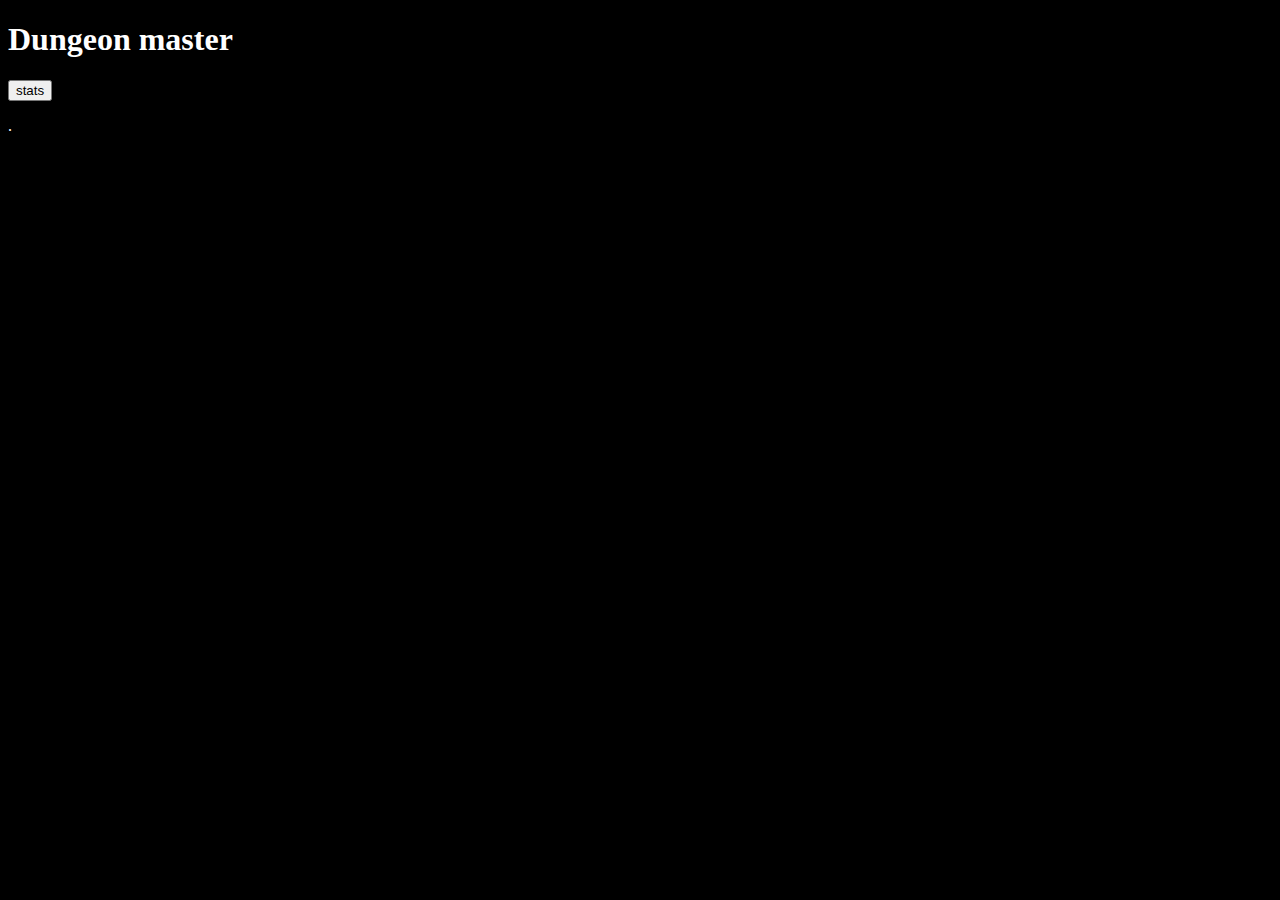
<file: DungeonMaster/index.html>
<!DOCTYPE html>
<html lang="en">
<head>
    <meta charset="UTF-8">
    <meta name="viewport" content="width=device-width, initial-scale=1.0">
    <title>Document</title>
    <link rel="stylesheet" href="kleuren.css">
</head>
<body>
    <h1>Dungeon master</h1>

    <button type="button" id="button">stats</button>
    <p id="resultaat">.</p>

    <script>
        document.getElementById("button").addEventListener("click", rollingForStats);
        var lijst = []

        function rollingForStats(){
            lijst = []

            for(var i=0; i<4; i++){
                var random = Math.floor(Math.random()*6)+1
                lijst.push(random)
            }
            console.log(lijst)
            lijst.sort();
            console.log(lijst);
            var remover = lijst.shift();
            console.log(lijst)
            console.log(remover)

            var j = 0
            for(var i=0; i<lijst.length; i++){
                j+=lijst[i]
            }
            document.getElementById("resultaat").innerHTML="het resultaat is " + j + " en het laagste getal is " + remover;
        }
    </script>
    
</body>
</html>
</file>
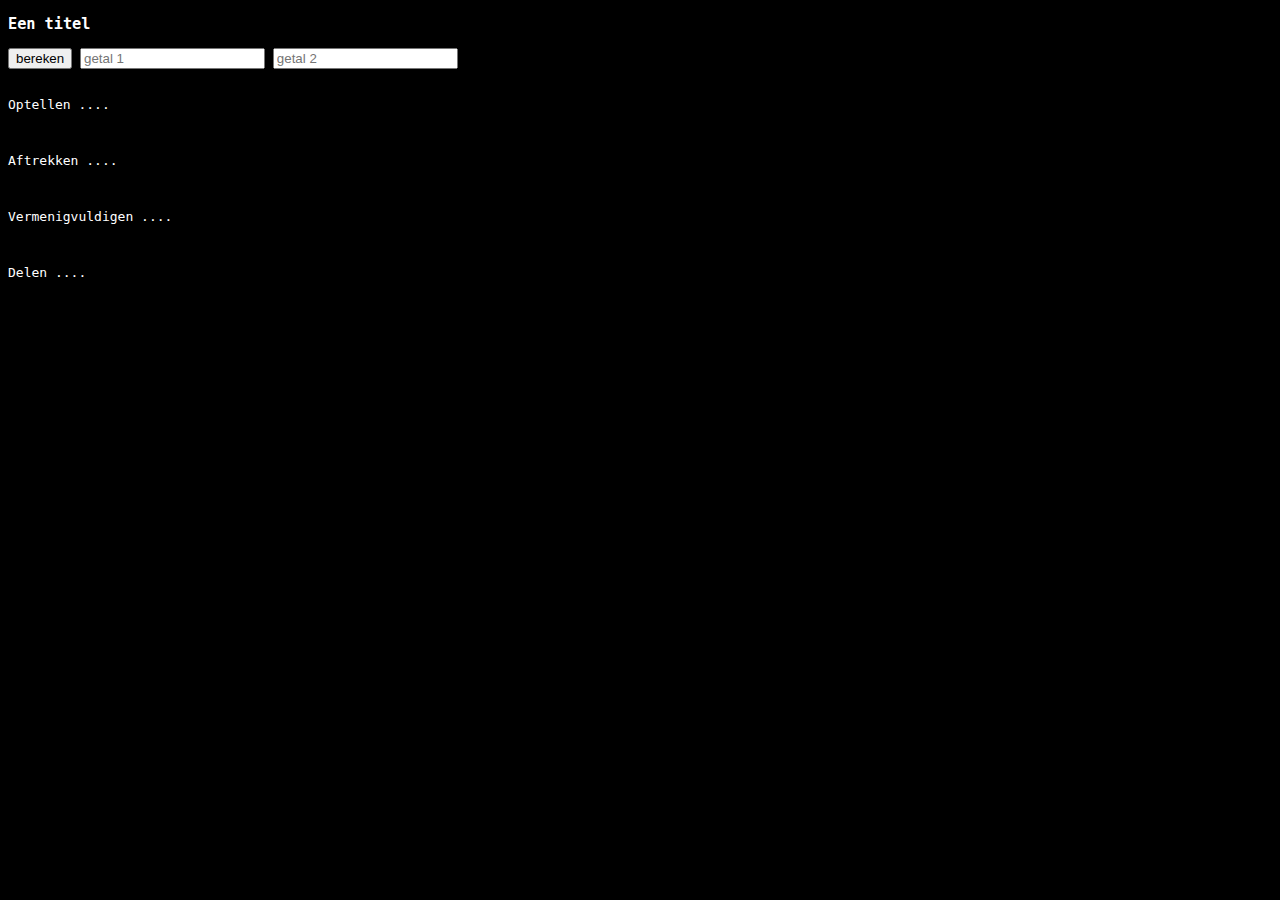
<file: getal_maschine/index.html>
<!doctype html>
<html>
    <head>
        <meta charset="utf-8">
        <title>Getal maschine</title>
        <style>body{ font-family: monospace;} </style>
        <link rel="stylesheet" href="kleuren.css">
    </head>

    <body>
        <h3>Een titel</h3>
        
        <input type="button" value="bereken" id="mijnButton">
        <input type="text" id="getal1" placeholder="getal 1">  
        <input type="text" id="getal2" placeholder="getal 2">
        
        <br><br>
        <p>Optellen <span id = "optellen">....</span></p>
        <br>
        <p>Aftrekken <span id = "aftrekken">....</span></p>
        <br>
        <p>Vermenigvuldigen <span id = "vermenigvuldigen">....</span></p>
        <br>
        <p>Delen <span id = "delendoor">....</span></p>
            
        <script src="getallen.js"></script>
    </body>
</html>
</file>
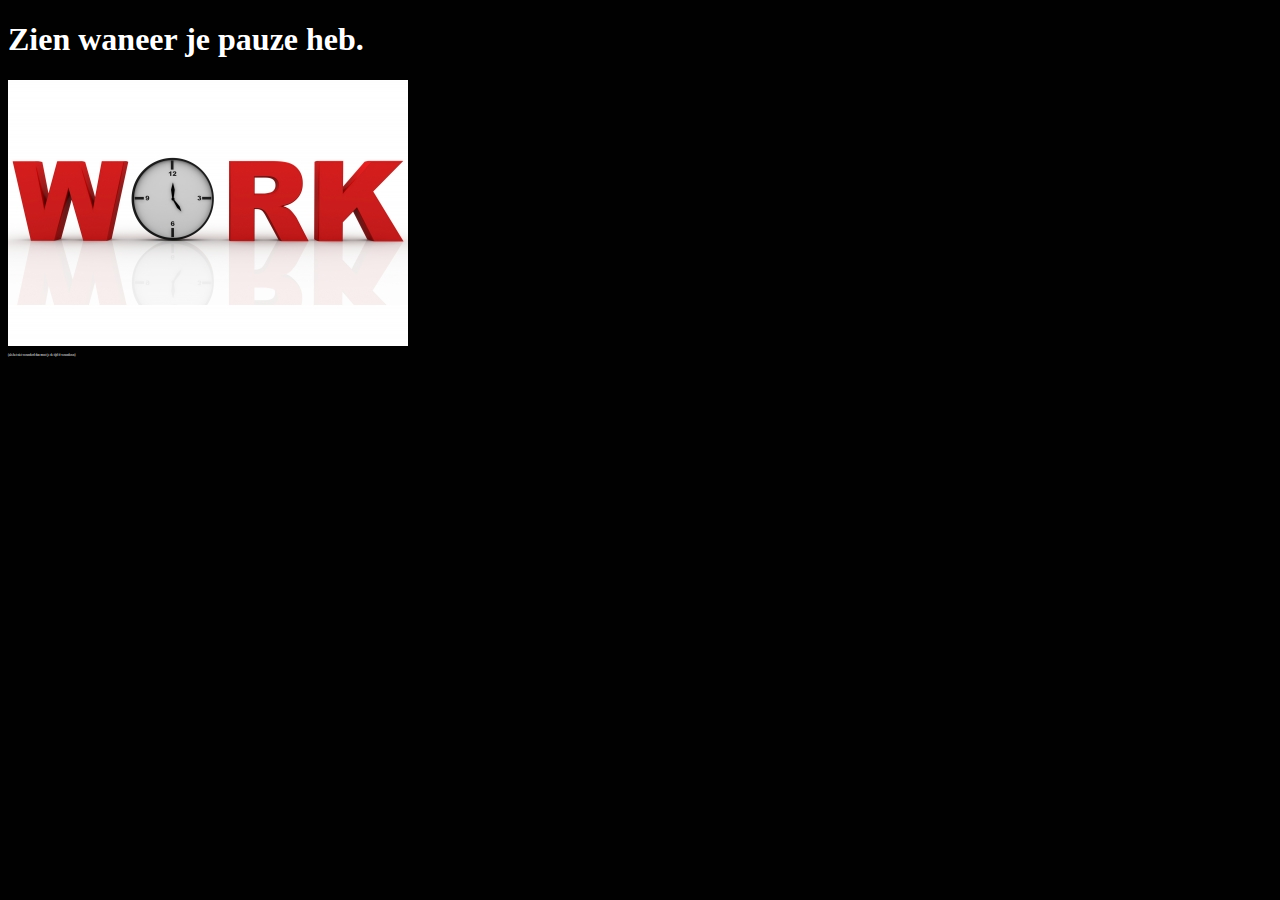
<file: gimme_a_break/index.html>
<!DOCTYPE html>
<html lang="en">
<head>
    <meta charset="UTF-8">
    <meta name="viewport" content="width=device-width, initial-scale=1.0">
    <title>Break Time</title>
    <link rel="stylesheet" href="nightmode.css">
</head>
<body>
    <h1>Zien waneer je pauze heb.</h1>
    <h4 id = "clock"></h4>
    <img id="break_img" src="work.jpg" alt="break time">

    <script src = "break.js"></script>

    <p>(als het niet veranderd dan moet je de tijd ff veranderen)</p>
</body>
</html>
</file>
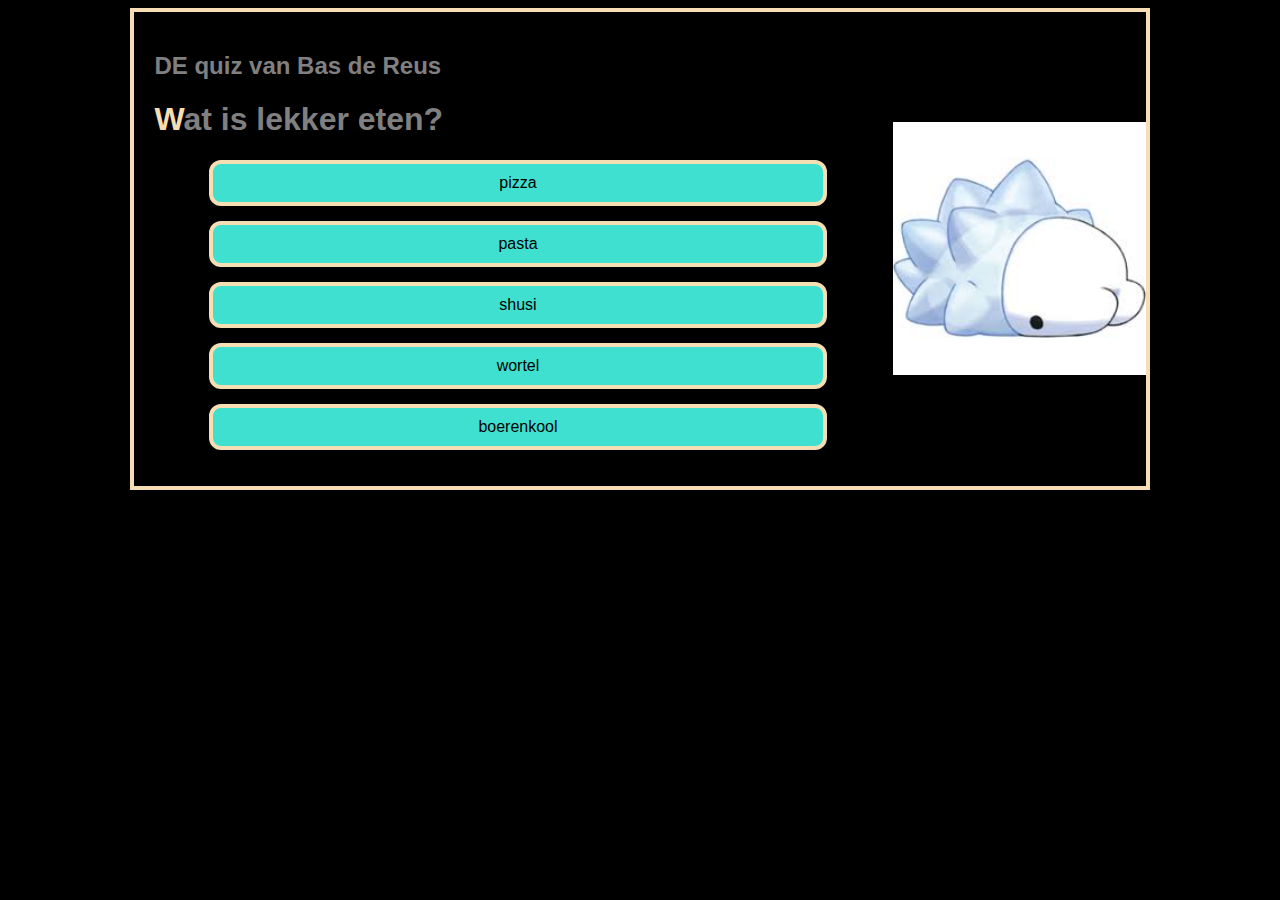
<file: Quiz/index.html>
<!DOCTYPE html>
<html>
  <head>
    <meta charset="utf-8">
    <link rel="stylesheet" href="style.css">
    <title>quiz</title>
    <script src = "./quiz.js"></script>
    <script src="./script.js" defer></script>
  </head>
  <body>
    <div class="wrapper" id="quizWrapper">
      <div class="questionBox" id="questionBox">
          <h2 class="quizTitle" id="quizTitle"></h2>
          <h1 class="myQuestion" id="myQuestion"></h1>
          <ul class="myAnswer" id="myAnswer"></ul>
      </div>
      <div class="resultBox" id="resultBox">einde</div>
    </div>
  </body>
</html>
</file>
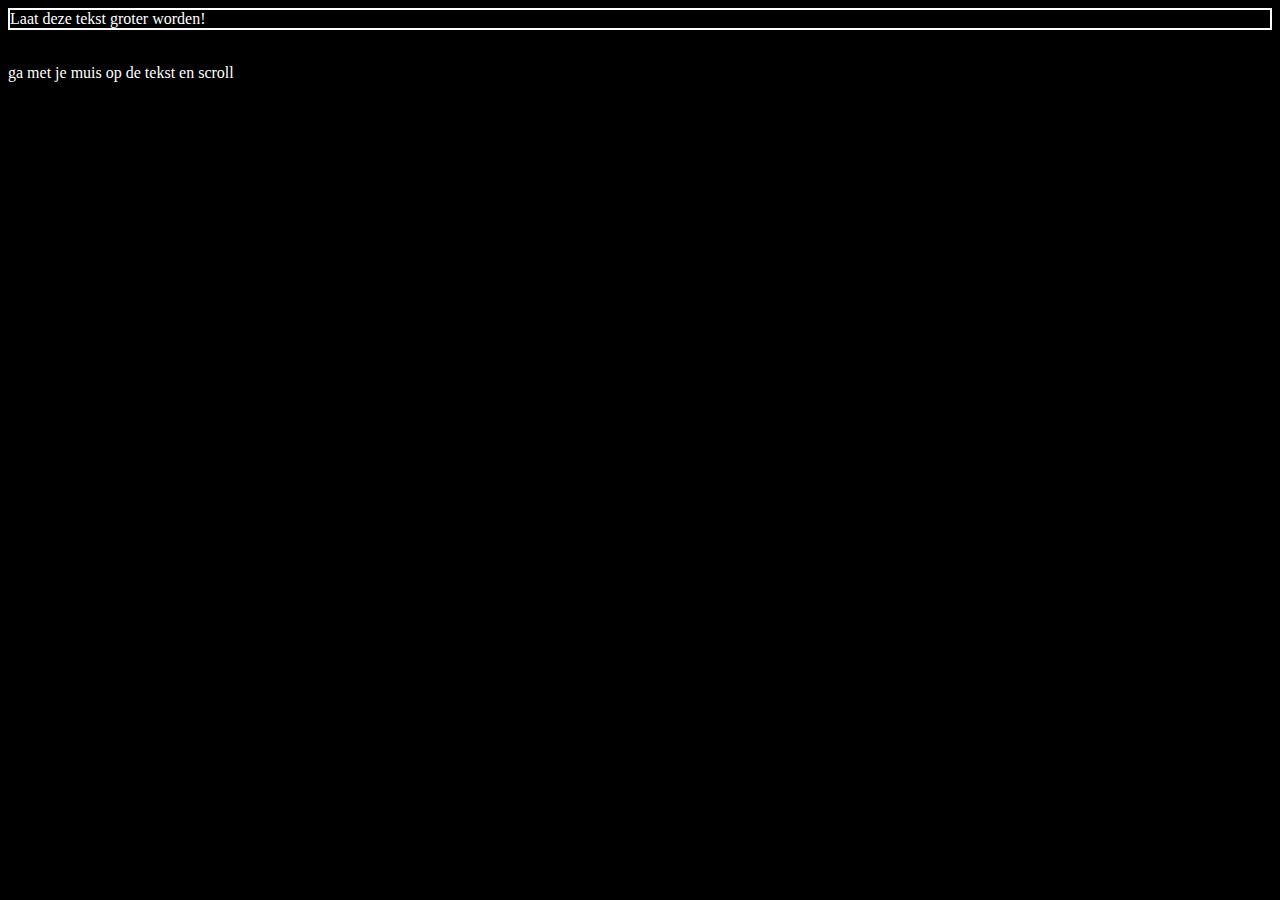
<file: scroll_ding/index.html>
<!DOCTYPE html>
<html lang="en">
<head>
    <meta charset="UTF-8">
    <meta name="viewport" content="width=device-width, initial-scale=1.0">
    <title>Document</title>
    <style>
        body {
            background-color: black;
            color: white;
        }
        #tekst {
            border: solid white 2px;
        }
    </style>
</head>
<body>
    <div id="tekst">Laat deze tekst groter worden!</div>
    <br><p>ga met je muis op de tekst en scroll</p>

    <script>
        document.getElementById("tekst").addEventListener("wheel", groei); //event van scroll
        
        let pixels = 16;

        function groei() {
          pixels = 1 + pixels //pixels wordt groter
          this.style.fontSize = pixels + "px"; //fontsize wordt pixels
        }
    </script>
</body>
</html>
</file>
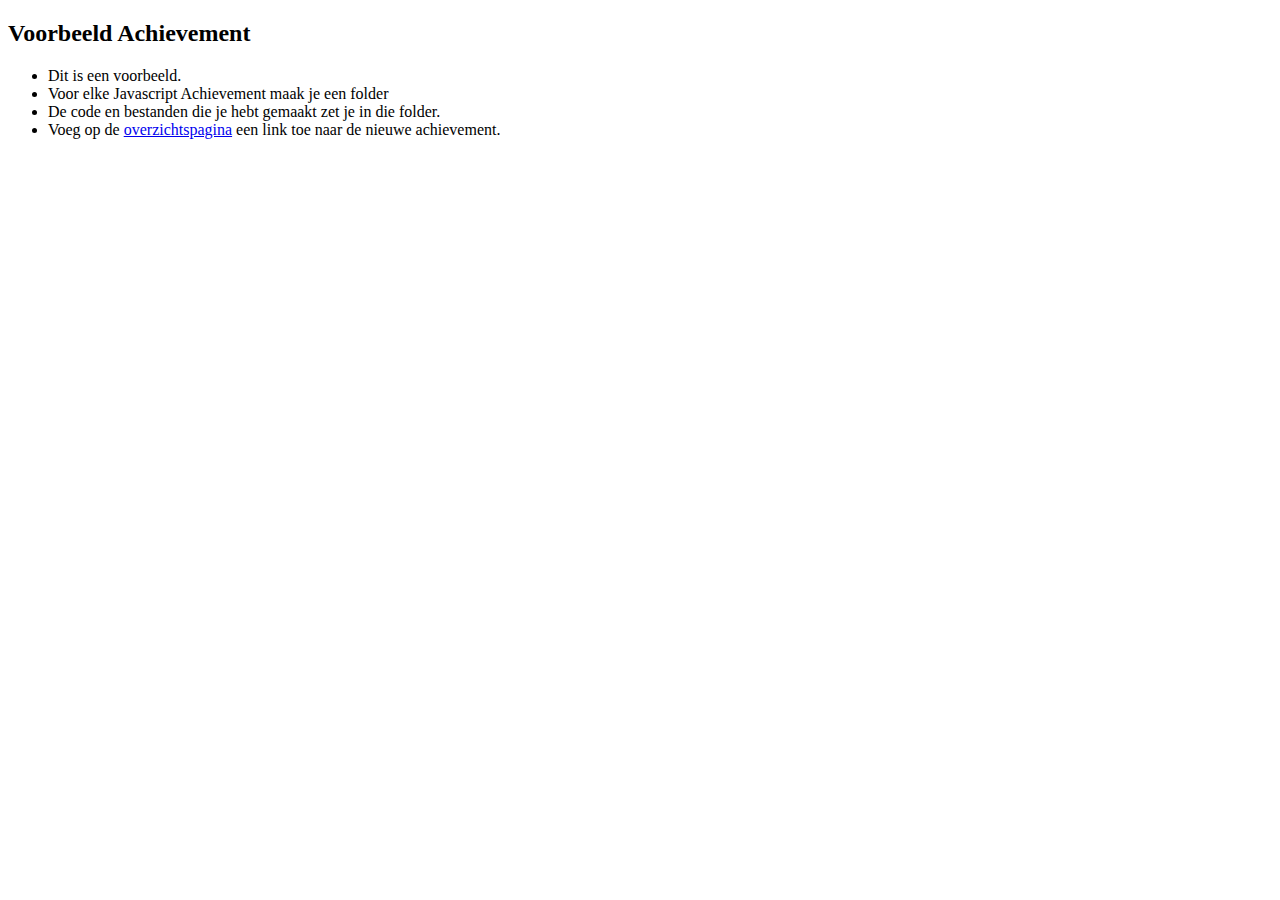
<file: voorbeeld-achievement/index.html>
<!DOCTYPE html>
<html lang="en">

<head>
    <meta charset="UTF-8">
    <meta name="viewport" content="width=device-width, initial-scale=1.0">
    <title>Voorbeeld Achievement</title>
    <link href="https://fonts.googleapis.com/css2?family=Roboto:wght@300&display=swap" rel="stylesheet">
    <script>
        function melding() {
            alert("Welkeom bij het voorbeeld");
        }

        window.onload = melding
    </script>
</head>

<body>
    <div class="container">
        <h2>Voorbeeld Achievement</h1>
        <ul>
            <li>Dit is een voorbeeld.</li>
            <li>Voor elke Javascript Achievement maak je een folder</li>
            <li>De code en bestanden die je hebt gemaakt zet je in die folder.
            <li>Voeg op de <a href="../index.html">overzichtspagina</a> een link toe naar de nieuwe achievement.
        </ul>
    </div>
</body>

</html>
</file>
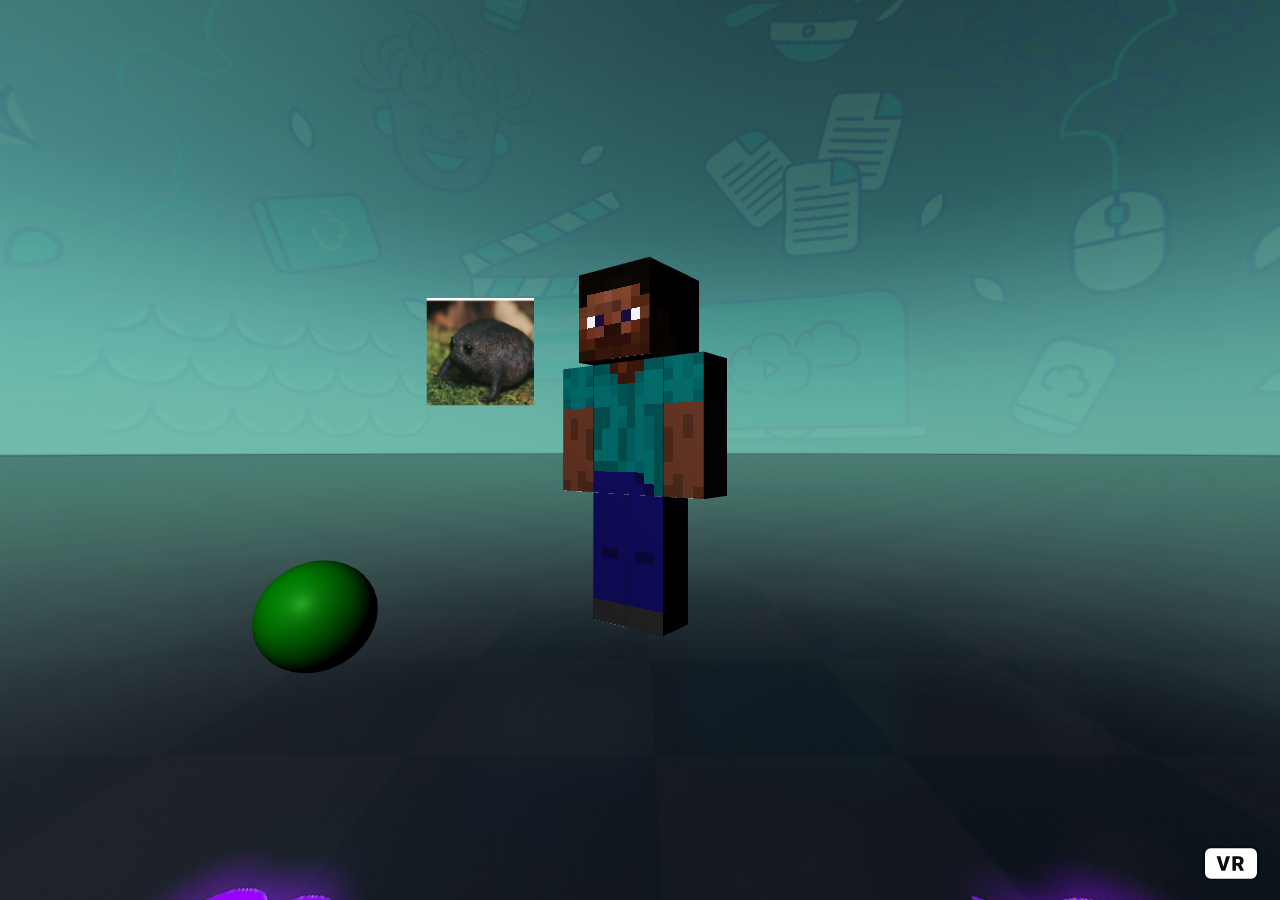
<file: webxr_demo/index.html>
<!DOCTYPE html>
<html>
  <head>
    <title>Ma WebXR voorbeeld -> fullscreen</title>
    <script src="library/aframe.js"></script>
    <script src="library/ma-webxr.js" defer></script>
    <script src="app.js" defer></script>
  </head>
  <body>
  <!-- Hier begint het WebXR component -->
  <a-scene background="color: white"></a-scene>
  <!-- Hier eindigt het WebXR component -->
  </body>
</html>
</file>
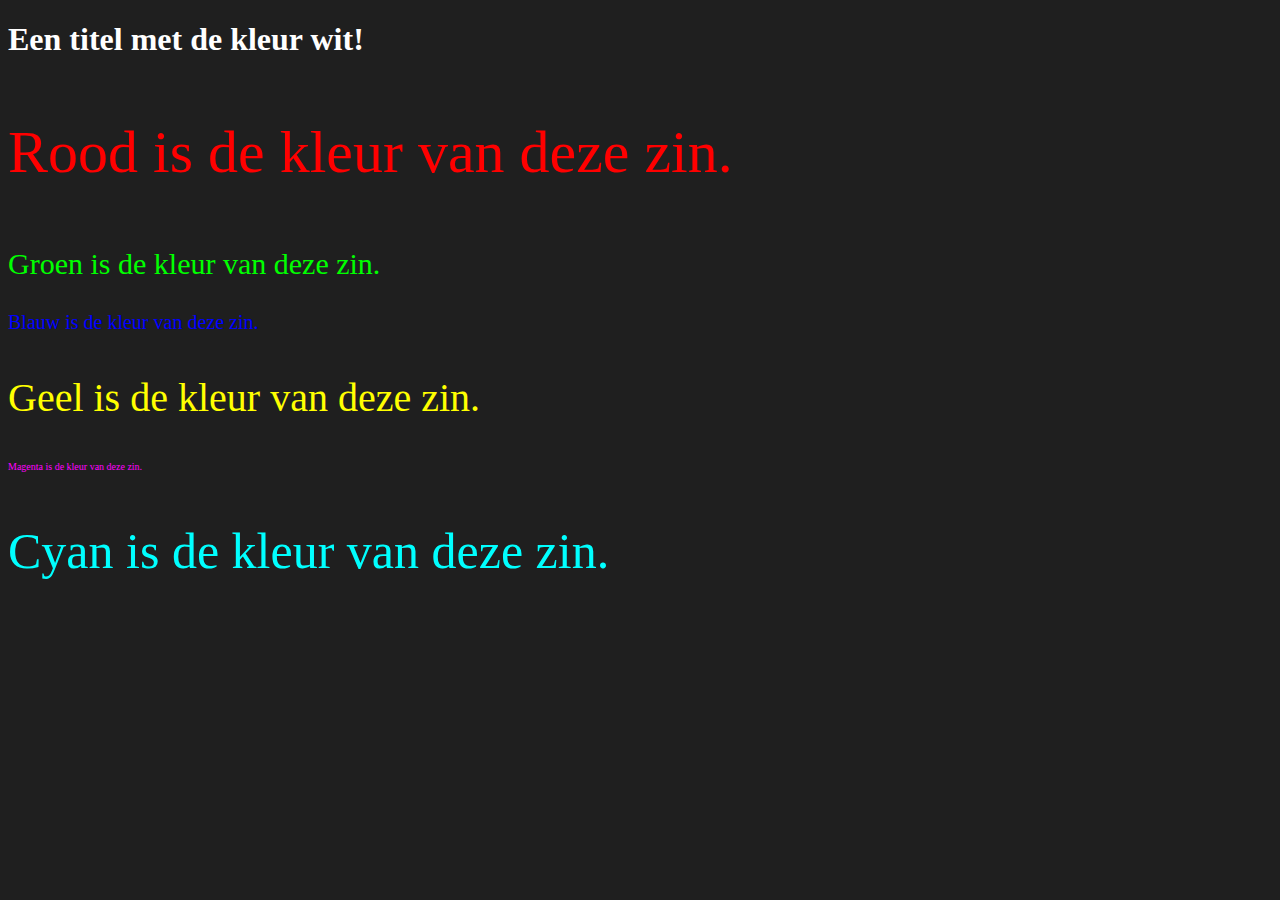
<file: Classes_and_styles/kleuren.html>
<!DOCTYPE html>
<html lang="en">
<head>
    <meta charset="UTF-8">
    <meta name="viewport" content="width=device-width, initial-scale=1.0">
    <title>Kleuren</title>
</head>
<body style="background-color:rgb(31, 31, 31);">
    <h1 style="color:white;">Een titel met de kleur wit!</h1>
    <p style="font-size:60px; color: rgb(255, 0, 0);">Rood is de kleur van deze zin.</p>
    <p style="font-size:30px; color: rgb(0, 255, 0);">Groen is de kleur van deze zin.</p>
    <p style="font-size:20px; color: rgb(0, 0, 255);">Blauw is de kleur van deze zin.</p>
    <p style="font-size:40px; color: rgb(255, 255, 0);">Geel is de kleur van deze zin.</p>
    <p style="font-size:10px; color: rgb(255, 0, 255);">Magenta is de kleur van deze zin.</p>
    <p style="font-size:50px; color: rgb(0, 255, 255);">Cyan is de kleur van deze zin.</p>
    
</body>
</html>
</file>
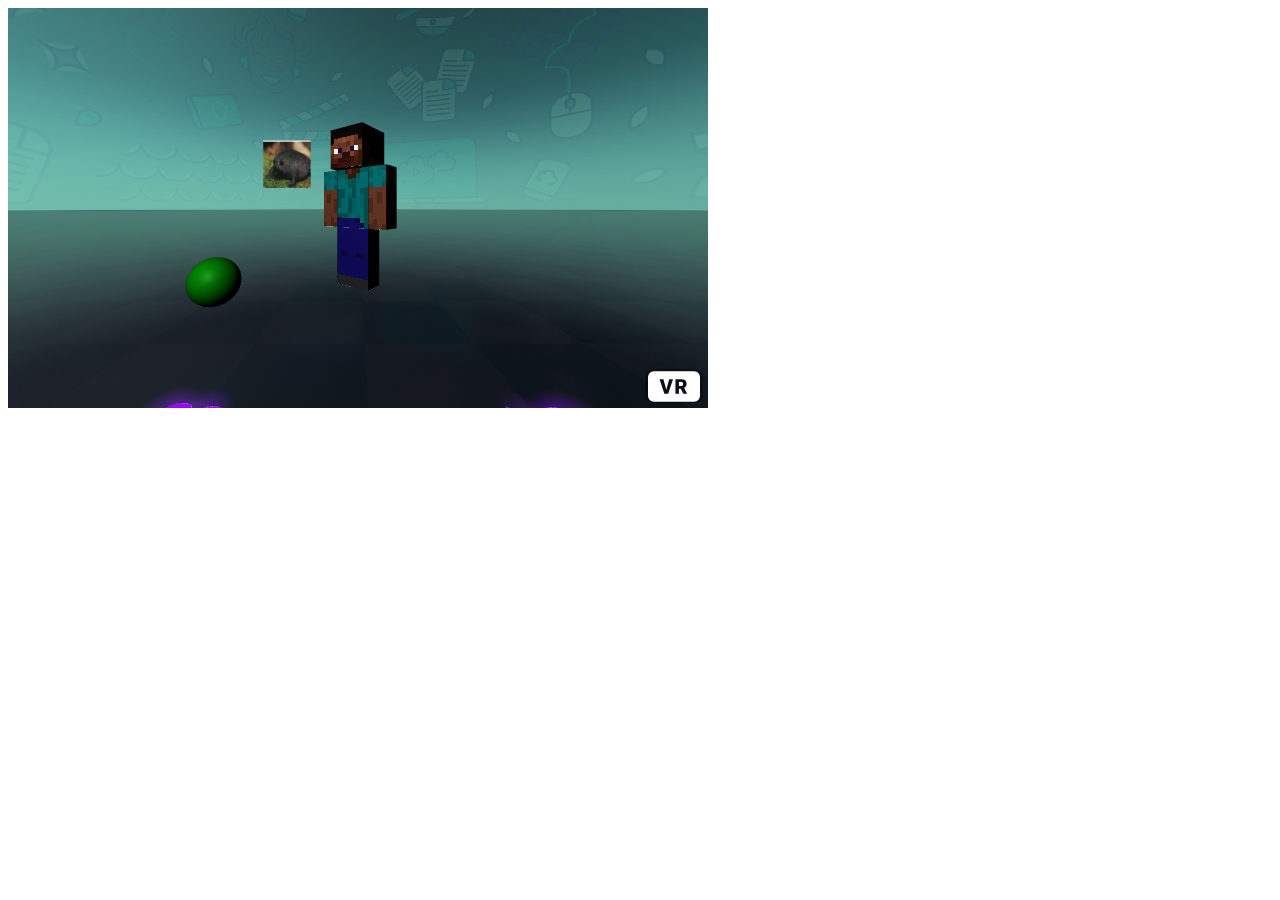
<file: webxr_demo/index-voorbeeld-in-pagina.html>
<!DOCTYPE html>
<html>
  <head>
    <title>Ma WebXR voorbeeld -> in pagina verwerkt</title>
    <script src="library/aframe.js"></script>
    <script src="library/ma-webxr.js" defer></script>
    <script src="app.js" defer></script>
    <style>
      a-scene {
        width:700px;
        height:400px;
      }
    </style>
  </head>
  <body>
  <!-- Hier begint het WebXR component -->
  <a-scene background="color: white" embedded></a-scene>
  <!-- Hier eindigt het WebXR component -->
  </body>
</html>
</file>
<file: DungeonMaster/kleuren.css>
body {
    background-color: black;
    color: white;
}
</file>
<file: getal_maschine/kleuren.css>
div {
    width: 100%;
    }
    body {
        background-color: rgb(0, 0, 0)
    }
    h3 {
        color: white
    }
    p {
        color: white
    }
</file>
<file: gimme_a_break/nightmode.css>
body {
    background-color: rgb(1, 1, 1);
}
h1, h4 {
    color: white;
}
p {
    font-size: 3px;
    color: white;
}
</file>
<file: Quiz/style.css>
@keyframes goodAnswerAnimation {
    from {background-color: yellow;}
    to {background-color: green;}
}
@keyframes wrongAnswerAnimation {
    from {background-color: yellow;}
    to {background-color: red;}
}
@keyframes newQuestion {
  from {margin-left: 800px;}
  to{margin-left:0px;}
}
body{
  background-color: black;
  font: 1em sans-serif;
}
.wrapper{
  overflow: hidden;
  width: 80%;
  margin: auto;
  border: 4px solid wheat;
  background-color: black;
}
.quizTitle {
  color: gray;
}
.myQuestion  {
  color: gray;
}
.myQuestion::first-letter{
  color: wheat;
}
.questionBox, .resultBox {
  padding: 20px;
  width: 80%;
  margin-left:0px;
}
.questionBox-new{
  padding: 20px;
  width: 80%;
  margin-left:0px;
  animation-name: newQuestion;
  animation-duration: 4s;
}

.myAnswer{
  width: 80%;
  text-align: center;
}
.answer{
  list-style-type: none;
  padding: 10px;
  background-color:turquoise;
  border:4px solid wheat;
  border-radius: 12px;
  margin: 15px;
}
.answer:hover{
  background-color: yellow;
  cursor: pointer;
}
.right {
  padding: 10px;
  color:turquoise;
  border:4px solid turquoise;
  border-radius: 12px;
  margin: 5px;
  background-color: green;
  animation-name: goodAnswerAnimation;
  animation-duration: 4s;
}
.wrong{
  padding: 10px;
  color:turquoise;
  border:4px solid turquoise;
  border-radius: 12px;
  margin: 5px;
  background-color: red;
  animation-name: wrongAnswerAnimation;
  animation-duration: 4s;
}
</file>
